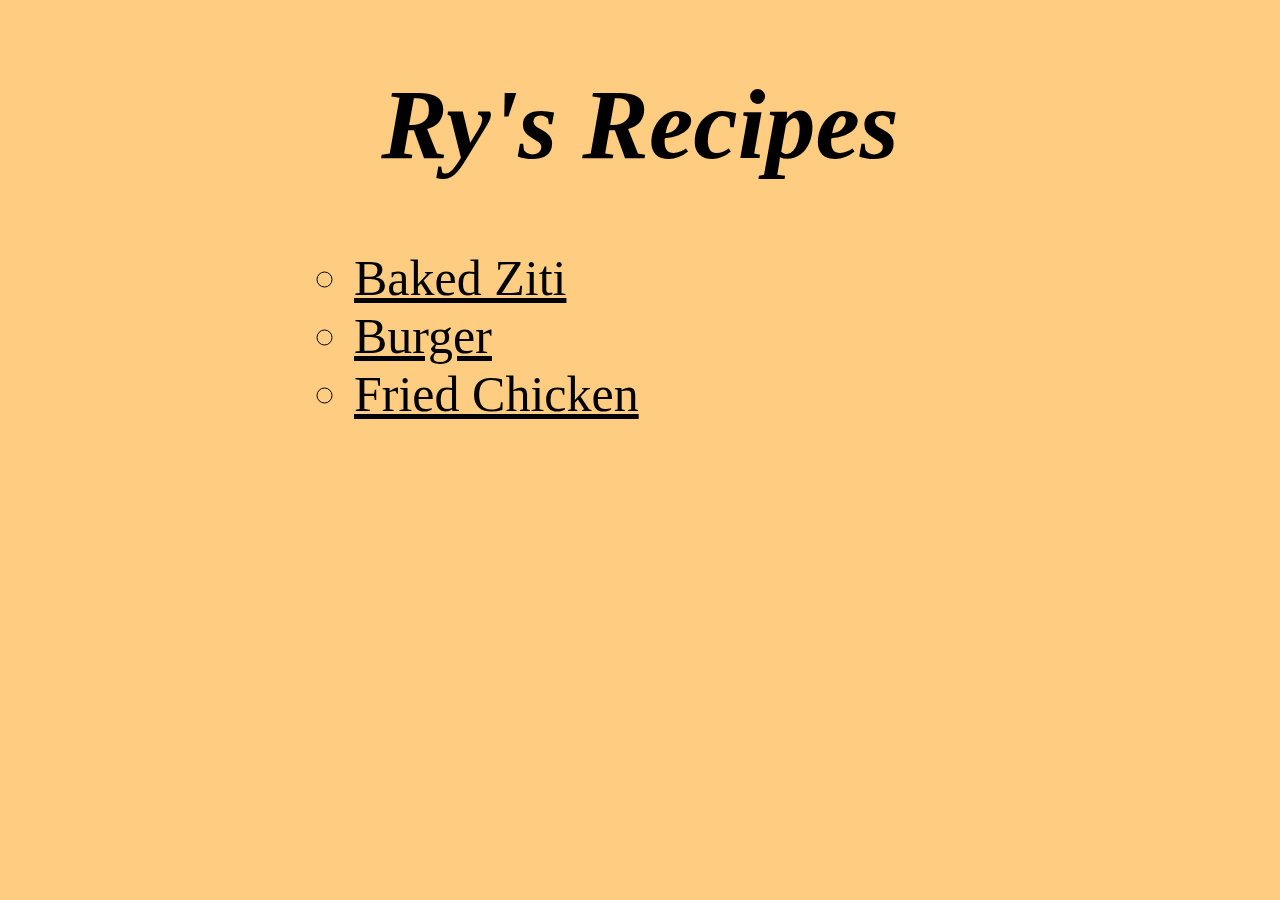
<file: index.html>
<!DOCTYPE html>
<html lang="en">
<head>
    <meta charset="UTF-8">
    <meta name="viewport" content="width=device-width, initial-scale=1.0">
    <title>Ry's Recipes</title>
    <link rel="stylesheet" href="styles.css">
</head>
<body>
    <h1>Ry's Recipes</h1>
    <ul>
        <div class="links">
            <li><a href="./recipes/bakedziti.html">Baked Ziti</a></li>
            <li><a href="./recipes/burger.html">Burger</a></li>
            <li><a href="./recipes/friedchicken.html">Fried Chicken</a></li>
        </div>
    </ul>
</body>
</html>
</file>
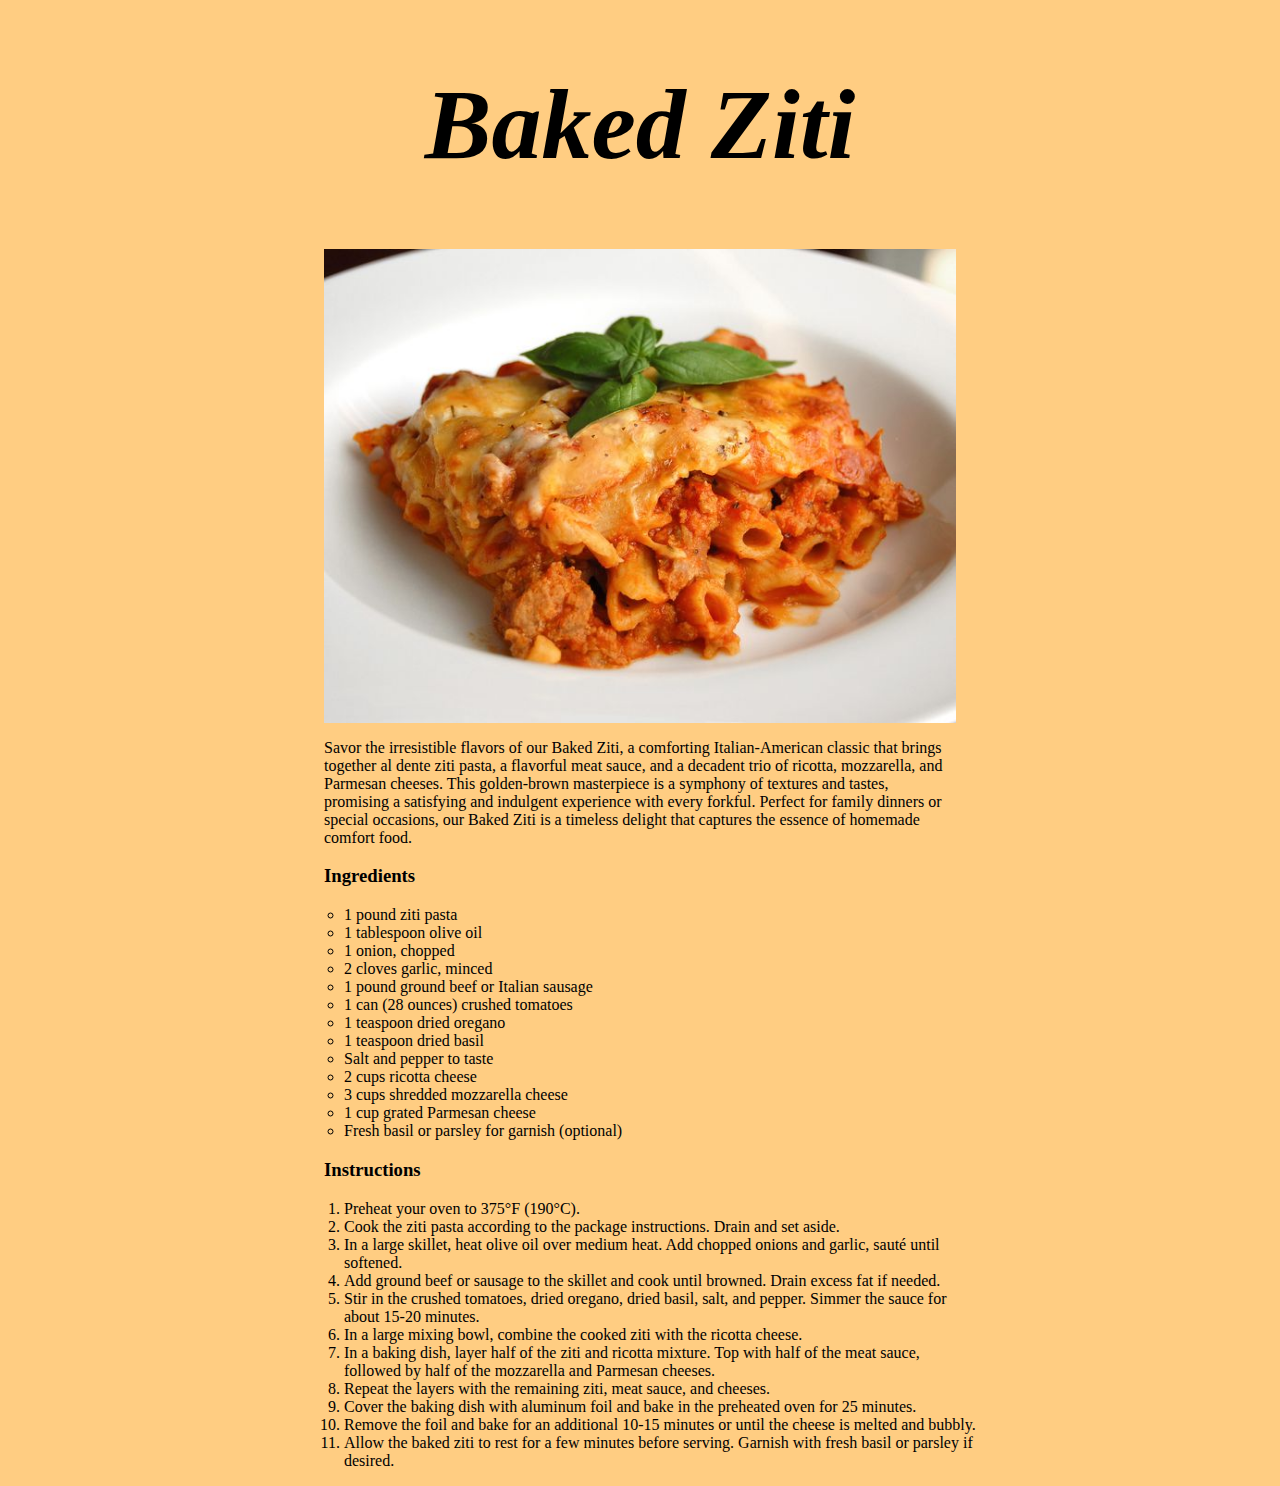
<file: recipes/bakedziti.html>
<!DOCTYPE html>
<html lang="en">
<head>
    <meta charset="UTF-8">
    <meta name="viewport" content="width=device-width, initial-scale=1.0">
    <title>Recipes</title>
    <link rel="stylesheet" href="../styles.css">

</head>
<body>
    <h1>Baked Ziti</h1>
    <img class= "center" src = "ziti.jpg" alt = "ziti pic">
    <p>Savor the irresistible flavors of our Baked Ziti, a comforting Italian-American classic that brings together al dente ziti pasta, a flavorful meat sauce, and a decadent trio of ricotta, mozzarella, and Parmesan cheeses. This golden-brown masterpiece is a symphony of textures and tastes, promising a satisfying and indulgent experience with every forkful. Perfect for family dinners or special occasions, our Baked Ziti is a timeless delight that captures the essence of homemade comfort food.
    </p>
    <h3>Ingredients</h3>
    <ul class="Ingredients">
        <li>1 pound ziti pasta</li>
        <li>1 tablespoon olive oil</li>
        <li>1 onion, chopped</li>
        <li>2 cloves garlic, minced</li>
        <li>1 pound ground beef or Italian sausage</li>
        <li>1 can (28 ounces) crushed tomatoes</li>
        <li>1 teaspoon dried oregano</li>
        <li>1 teaspoon dried basil</li>
        <li>Salt and pepper to taste</li>
        <li>2 cups ricotta cheese</li>
        <li>3 cups shredded mozzarella cheese</li>
        <li>1 cup grated Parmesan cheese</li>
        <li>Fresh basil or parsley for garnish (optional)</li>
    </ul>
    <h3>Instructions</h3>
    <ol class="Instructions">
        <li>Preheat your oven to 375°F (190°C).</li>
        <li>Cook the ziti pasta according to the package instructions. Drain and set aside.</li>
        <li>In a large skillet, heat olive oil over medium heat. Add chopped onions and garlic, sauté until softened.</li>
        <li>Add ground beef or sausage to the skillet and cook until browned. Drain excess fat if needed.</li>
        <li>Stir in the crushed tomatoes, dried oregano, dried basil, salt, and pepper. Simmer the sauce for about 15-20 minutes.</li>
        <li>In a large mixing bowl, combine the cooked ziti with the ricotta cheese.</li>
        <li>In a baking dish, layer half of the ziti and ricotta mixture. Top with half of the meat sauce, followed by half of the mozzarella and Parmesan cheeses.</li>
        <li>Repeat the layers with the remaining ziti, meat sauce, and cheeses.</li>
        <li>Cover the baking dish with aluminum foil and bake in the preheated oven for 25 minutes.</li>
        <li>Remove the foil and bake for an additional 10-15 minutes or until the cheese is melted and bubbly.</li>
        <li>Allow the baked ziti to rest for a few minutes before serving. Garnish with fresh basil or parsley if desired.</li>
    </ol>
</body>
</html>
</file>
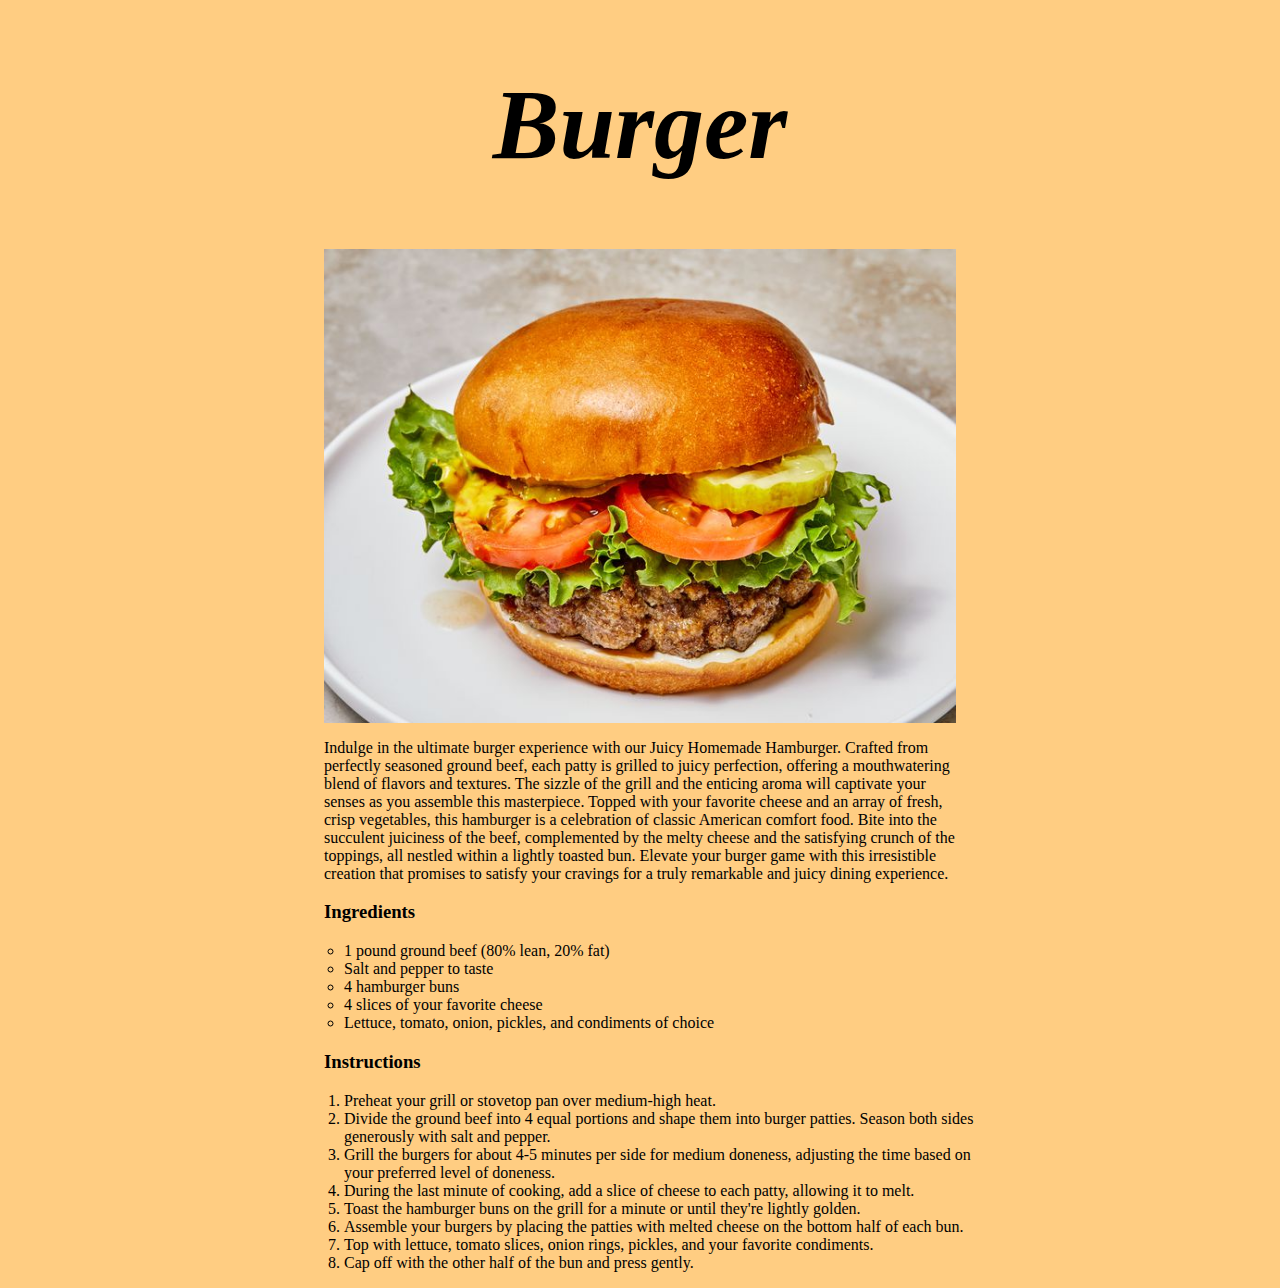
<file: recipes/burger.html>
<!DOCTYPE html>
<html lang="en">
<head>
    <meta charset="UTF-8">
    <meta name="viewport" content="width=device-width, initial-scale=1.0">
    <title>Burger</title>
    <link rel="stylesheet" href="../styles.css">

</head>
<body>
    <h1>Burger</h1>
    <img class = "center" src="burger.jpg" alt = "Burger pic">
    <p>Indulge in the ultimate burger experience with our Juicy Homemade Hamburger. Crafted from perfectly seasoned ground beef, each patty is grilled to juicy perfection, offering a mouthwatering blend of flavors and textures. The sizzle of the grill and the enticing aroma will captivate your senses as you assemble this masterpiece. Topped with your favorite cheese and an array of fresh, crisp vegetables, this hamburger is a celebration of classic American comfort food. Bite into the succulent juiciness of the beef, complemented by the melty cheese and the satisfying crunch of the toppings, all nestled within a lightly toasted bun. Elevate your burger game with this irresistible creation that promises to satisfy your cravings for a truly remarkable and juicy dining experience.
    </p>
    <h3>Ingredients</h3>
    <ul class = "Ingredients">
        <li>1 pound ground beef (80% lean, 20% fat)</li>
        <li>Salt and pepper to taste</li>
        <li>4 hamburger buns</li>
        <li>4 slices of your favorite cheese</li>
        <li>Lettuce, tomato, onion, pickles, and condiments of choice</li>
    </ul>
    <h3>Instructions</h3>
    <ol class = "Instructions">
        <li>Preheat your grill or stovetop pan over medium-high heat.</li>
        <li>Divide the ground beef into 4 equal portions and shape them into burger patties. Season both sides generously with salt and pepper.</li>
        <li>Grill the burgers for about 4-5 minutes per side for medium doneness, adjusting the time based on your preferred level of doneness.</li>
        <li>During the last minute of cooking, add a slice of cheese to each patty, allowing it to melt.</li>
        <li>Toast the hamburger buns on the grill for a minute or until they're lightly golden.</li>
        <li>Assemble your burgers by placing the patties with melted cheese on the bottom half of each bun.</li>
        <li>Top with lettuce, tomato slices, onion rings, pickles, and your favorite condiments.</li>
        <li>Cap off with the other half of the bun and press gently.</li>
    </ol>
</body>
</html>
</file>
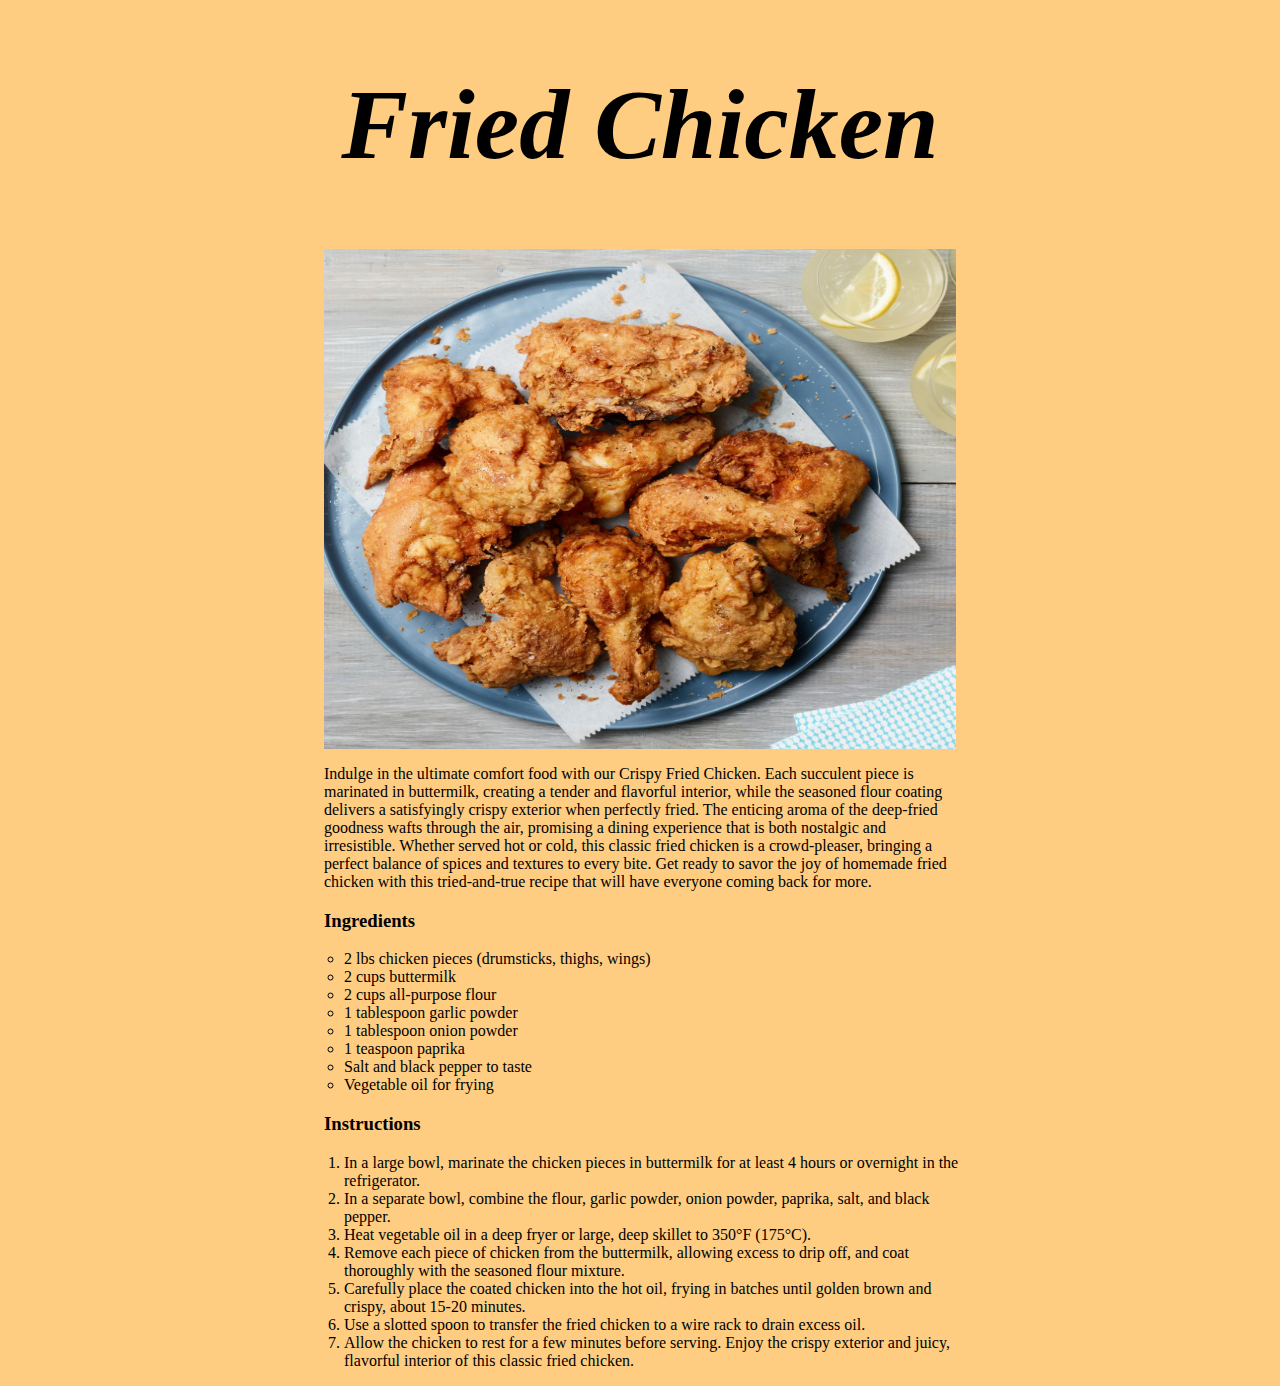
<file: recipes/friedchicken.html>
<!DOCTYPE html>
<html lang="en">
<head>
    <meta charset="UTF-8">
    <meta name="viewport" content="width=device-width, initial-scale=1.0">
    <title>Recipes</title>
    <link rel="stylesheet" href="../styles.css">
</head>
<body>
    <h1>Fried Chicken</h1>
    <img class = "center" src ="friedchicken.jpeg" alt="chicken pic" height = 500 width = 500>
    <p>Indulge in the ultimate comfort food with our Crispy Fried Chicken. Each succulent piece is marinated in buttermilk, creating a tender and flavorful interior, while the seasoned flour coating delivers a satisfyingly crispy exterior when perfectly fried. The enticing aroma of the deep-fried goodness wafts through the air, promising a dining experience that is both nostalgic and irresistible. Whether served hot or cold, this classic fried chicken is a crowd-pleaser, bringing a perfect balance of spices and textures to every bite. Get ready to savor the joy of homemade fried chicken with this tried-and-true recipe that will have everyone coming back for more.
    </p>
    <h3>Ingredients</h3>
    <ul class = "Ingredients">
        <li>2 lbs chicken pieces (drumsticks, thighs, wings)</li>
        <li>2 cups buttermilk</li>
        <li>2 cups all-purpose flour</li>
        <li>1 tablespoon garlic powder</li>
        <li>1 tablespoon onion powder</li>
        <li>1 teaspoon paprika</li>
        <li>Salt and black pepper to taste</li>
        <li>Vegetable oil for frying</li>
    </ul>
    <h3>Instructions</h3>
    <ol class = "Instructions">
        <li>In a large bowl, marinate the chicken pieces in buttermilk for at least 4 hours or overnight in the refrigerator.</li>
        <li>In a separate bowl, combine the flour, garlic powder, onion powder, paprika, salt, and black pepper.</li>
        <li>Heat vegetable oil in a deep fryer or large, deep skillet to 350°F (175°C).</li>
        <li>Remove each piece of chicken from the buttermilk, allowing excess to drip off, and coat thoroughly with the seasoned flour mixture.</li>
        <li>Carefully place the coated chicken into the hot oil, frying in batches until golden brown and crispy, about 15-20 minutes.</li>
        <li>Use a slotted spoon to transfer the fried chicken to a wire rack to drain excess oil.</li>
        <li>Allow the chicken to rest for a few minutes before serving. Enjoy the crispy exterior and juicy, flavorful interior of this classic fried chicken.</li>    
    </ol>
</body>
</html>
</file>
<file: styles.css>
body{
    background-color:#ffcd82;
}
h1{
    font-size: 100px;
    text-align:center;
    font-family: 'Times New Roman', 'Helvetica', sans-serif;
    font-style:oblique;
    
}
a{
    color:black;
}
.links{
    font-size: 50px;
    font-family:'Times New Roman';
    list-style:circle;
    margin-left:auto;
    margin-right: auto;
    width:50%;

}
.center{
    display: block;
    margin-left:auto;
    margin-right:auto;
    width:50%;
}
p{
    
    margin-left:auto;
    margin-right: auto;
    width:50%;
}
.Ingredients{
    margin-left:auto;
    margin-right: auto;
    width:50%;
    list-style: circle;
}
h3{
    margin-left:auto;
    margin-right: auto;
    width:50%;
}
.Instructions{
    margin-left:auto;
    margin-right: auto;
    width:50%;
}
</file>
